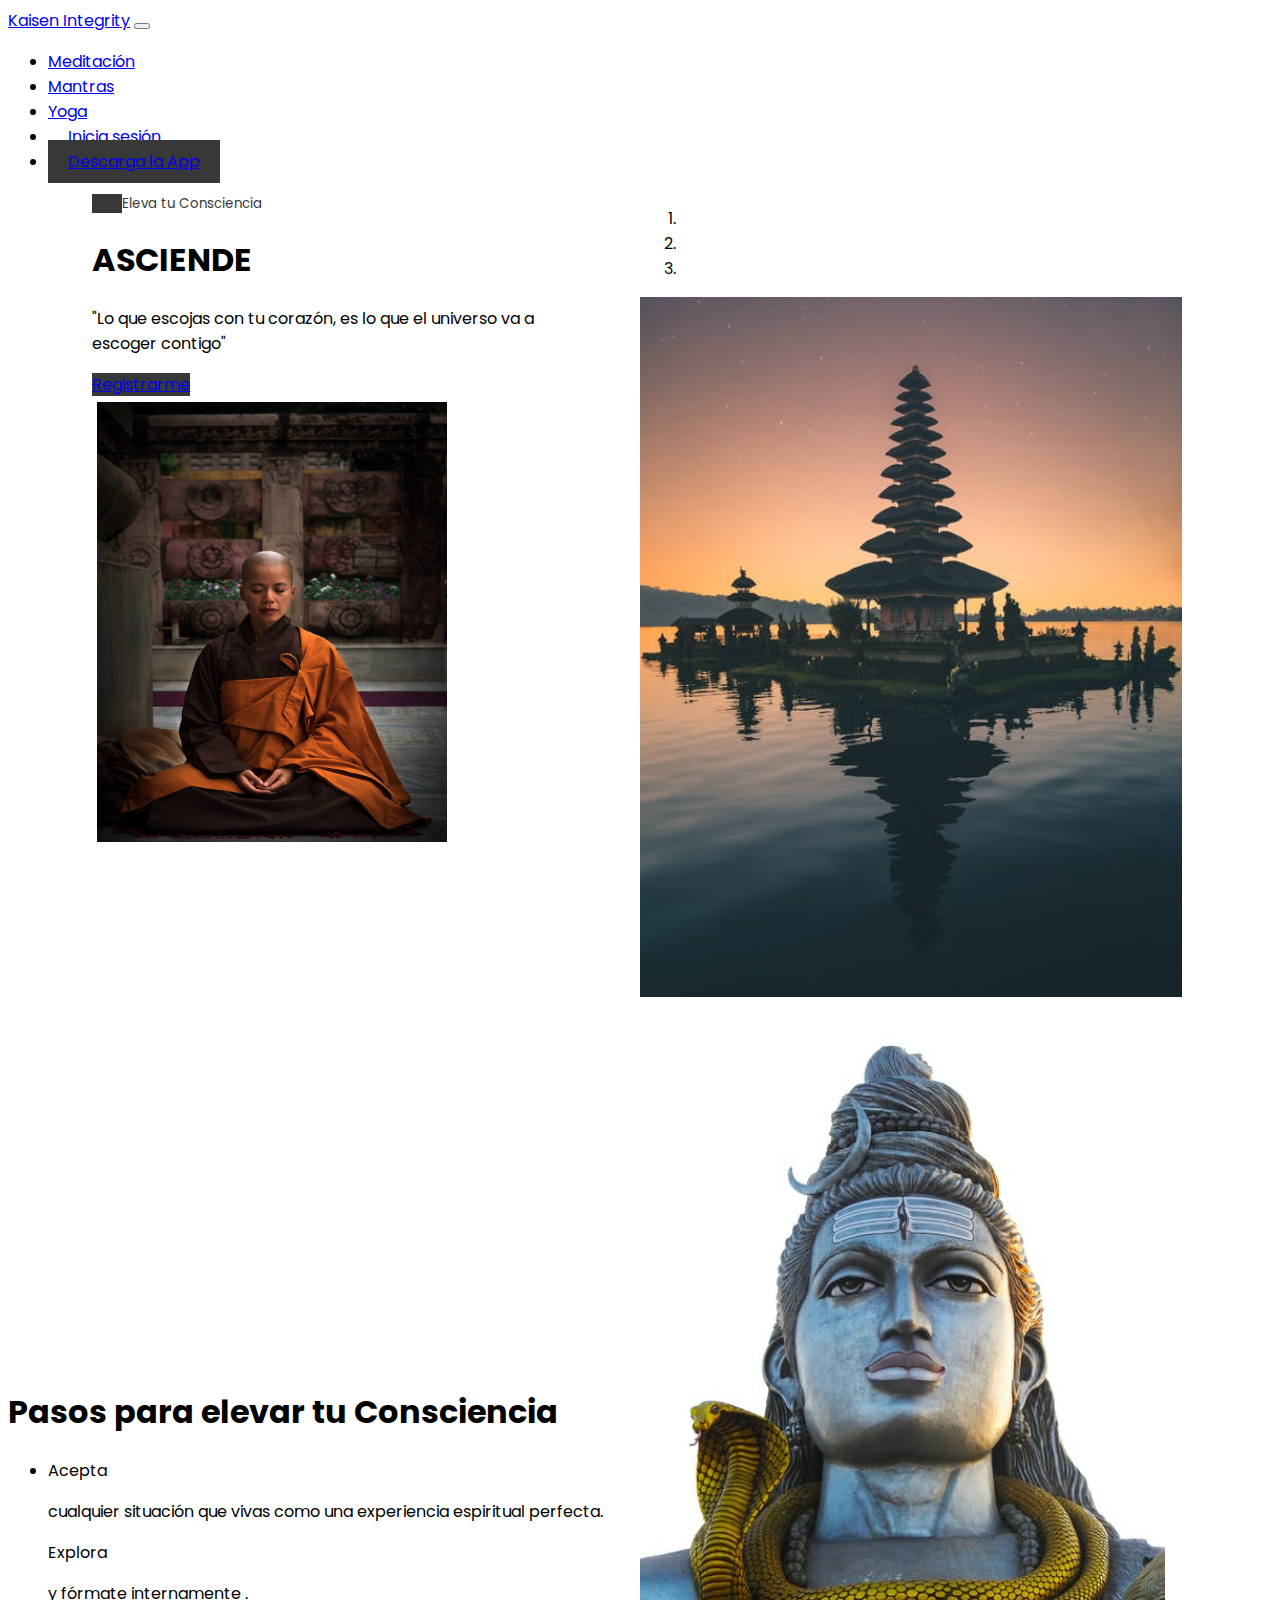
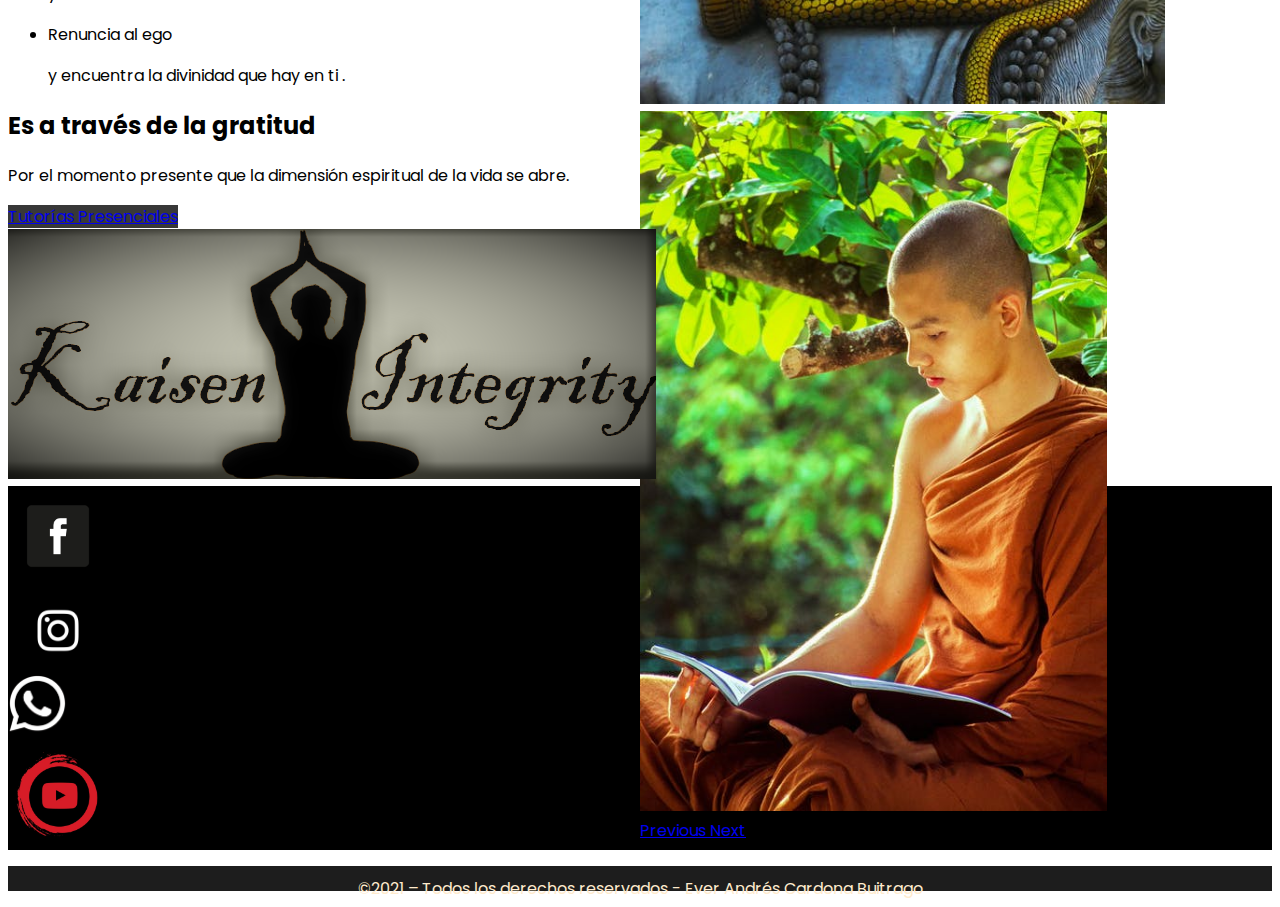
<file: index.html>
<!doctype html>
<html lang="en">

<head>
  <!-- Required meta tags -->
  <meta charset="utf-8">
  <meta name="viewport" content="width=device-width, initial-scale=1">

  <!-- Bootstrap CSS -->
  <link href="https://cdn.jsdelivr.net/npm/bootstrap@5.0.0-beta1/dist/css/bootstrap.min.css" rel="stylesheet"
    integrity="sha384-giJF6kkoqNQ00vy+HMDP7azOuL0xtbfIcaT9wjKHr8RbDVddVHyTfAAsrekwKmP1" crossorigin="anonymous">
  <link rel="preconnect" href="https://fonts.gstatic.com">
  <link href="https://fonts.googleapis.com/css2?family=Poppins:wght@400;700&display=swap" rel="stylesheet">
  <link rel="stylesheet" href="style.css">
  <Link rel="icon" href="imagenes/ki.png">
  <title>Kaisen Integrity</title>
</head>

<body>
  <nav class="navbar navbar-expand-lg navbar-light transparent">
    <div class="container">
      <a class="navbar-brand fw-bold" href="#">Kaisen Integrity</a>
      <button class="navbar-toggler" type="button" data-bs-toggle="collapse" data-bs-target="#navbarSupportedContent"
        aria-controls="navbarSupportedContent" aria-expanded="false" aria-label="Toggle navigation">
        <span class="navbar-toggler-icon"></span>
      </button>
      <div class="collapse navbar-collapse" id="navbarSupportedContent">
        <ul class="navbar-nav ms-auto mb-2 mb-lg-0">
          <li class="nav-item d-flex">
            <a class="nav-link align-self-center text-dark" aria-current="page" href="#">Meditación</a>
          </li>
          <li class="nav-item d-flex">
            <a class="nav-link align-self-center text-dark" href="#">Mantras</a>
          </li>
          <li class="nav-item d-flex">
            <a class="nav-link align-self-center text-dark" href="#">Yoga</a>
          </li>
          <li class="nav-item">
            <a class="btn btn-light" href="login.html" target="_blank">Inicia sesión</a>
          </li>
          <li class="nav-item">
            <a class="btn btn-primary" href="https://play.google.com/store/search?q=meditacion&c=apps&hl=es&gl=US"
              target="_blank">Descarga la App</a>
          </li>
        </ul>
      </div>
    </div>
  </nav>
  <div class="padre">
    <div class="hijo1">
      <section id="hero">
        <div class="row">
          <div class="col-lg-6">
            <div class="content mx-auto">
              <small class="d-block text-primary mb-3"><span class="badge bg-primary me-2"> Hoy </span>
                Eleva tu Consciencia
              </small>
              <h1 class="display-4 fw-bold mb-4"> ASCIENDE </h1>
              <p class="lead mb-4"> "Lo que escojas con tu corazón, es lo que el universo va a escoger contigo" </p>
              <a href="formulario.html" target="_blank" class="btn btn-primary">Registrarme</a>
              <div class="spacing">
                <img src="imagenes/monje.jpeg" alt="Logo" width="350px" height="440px">
              </div>
            </div>
          </div>
        </div>
      </section>
    </div>
    <div class="hijo2 d-block w-100">
      <div id="carouselExampleIndicators" class="carousel slide" data-bs-ride="carousel">
        <ol class="carousel-indicators">
          <li data-bs-target="#carouselExampleIndicators" data-bs-slide-to="0" class="active"></li>
          <li data-bs-target="#carouselExampleIndicators" data-bs-slide-to="1"></li>
          <li data-bs-target="#carouselExampleIndicators" data-bs-slide-to="2"></li>
        </ol>
        <div class="carousel-inner">
          <div class="carousel-item active">
            <img src="imagenes/principal.jpeg" class="d-block w-100" alt="principal" height="700">
          </div>
          <div class="carousel-item">
            <img src="imagenes/buda.jpeg" class="d-block w-100" alt="buda" height="700">
          </div>
          <div class="carousel-item">
            <img src="imagenes/monjes.jpeg" class="d-block w-100" alt="monjes" height="700">
          </div>
        </div>
        <a class="carousel-control-prev" href="#carouselExampleIndicators" role="button" data-bs-slide="prev">
          <span class="carousel-control-prev-icon" aria-hidden="true"></span>
          <span class="visually-hidden">Previous</span>
        </a>
        <a class="carousel-control-next" href="#carouselExampleIndicators" role="button" data-bs-slide="next">
          <span class="carousel-control-next-icon" aria-hidden="true"></span>
          <span class="visually-hidden">Next</span>
        </a>
      </div>
    </div>
  </div>

  <section class="d-flex">
    <div class="container align-self-center">
      <div class="row">
        <div class="col-lg-6">
          <div class="content">
            <iframe width="560" height="420" src="https://www.youtube.com/embed/sg9Xgvg9s6Y" frameborder="0"
              allow="accelerometer; autoplay; clipboard-write; encrypted-media; gyroscope; picture-in-picture"
              allowfullscreen></iframe>
          </div>
        </div>
        <div class="col-lg-6">
          <h1 class="display-4 fw-bold mb-5"> Pasos para elevar tu Consciencia</h1>
          <ul class="list-unstyled">
            <li class="d-flex">
              <div class="ms-3">
                <p class="lead fw-bold"> Acepta </p>
                <p> cualquier situación que vivas como una experiencia espiritual perfecta. </p>
              </div>
            </li>

            <div class="ms-3">
              <p class="lead fw-bold"> Explora </p>
              <p> y fórmate internamente . </p>
            </div>
            </li>
            <li class="d-flex">
              <div class="ms-3">
                <p class="lead fw-bold"> Renuncia al ego </p>
                <p> y encuentra la divinidad que hay en ti . </p>
              </div>
            </li>
          </ul>
        </div>
      </div>
    </div>
  </section>
  <section class="mb-3">
    <div class="container">
      <div class="row">
        <div class="col-lg-6">
          <h2 class="display-4 fw-bold mb-4"> Es a través de la gratitud</h2>
          <p class="lead mb-4">Por el momento presente que la dimensión espiritual
            de la vida se abre.</p>
          <a href="https://goo.gl/maps/4PM3ZZYfktVA7V6u8" target="_blank" class="btn btn-primary">Tutorías
            Presenciales</a>
        </div>
        <div class="col-lg-6">
          <img src="imagenes/Logo.png" alt="Logo">
        </div>
      </div>
    </div>
  </section>
  <div id="footer">
    <div class="container">
      <div class="row">
        <div class="col-md-3">
          <a href="https://www.facebook.com/andres.cardonabuitrago.1/" target=_blank><img src="imagenes/facebook.jpg"
              alt="face" width="100px"></a>
        </div>
        <div class="col-md-3 mt-2">
          <a href="https://www.instagram.com/ea93cb/" target=_blank><img src="imagenes/instagram.jpg" alt="insta"
              width="100px"></a>
        </div>
        <div class="col-md-3 mt-3">
          <a href="https://wa.me/573127947133" target=_blank><img src="imagenes/wapp2.png" alt="wapp" width="60px"></a>
        </div>

        <div class="col-md-3">
          <a href="https://www.youtube.com/?gl=CO" target=_blank><img src="imagenes/youtube.jpg" alt="you"
              width="100px"></a>
        </div>
      </div>
    </div>
  </div>
  </div>
  <div id="pie">
    <div class="container">
      <div class="row">
        <div class="col-md-12">
          <p class="titulo">
            ©2021 – Todos los derechos reservados - Ever Andrés Cardona Buitrago
          </p>
        </div>
      </div>
    </div>
  </div>
  <!-- Optional JavaScript; choose one of the two! -->

  <!-- Option 1: Bootstrap Bundle with Popper -->
  <script src="https://cdn.jsdelivr.net/npm/bootstrap@5.0.0-beta1/dist/js/bootstrap.bundle.min.js"
    integrity="sha384-ygbV9kiqUc6oa4msXn9868pTtWMgiQaeYH7/t7LECLbyPA2x65Kgf80OJFdroafW"
    crossorigin="anonymous"></script>

  <!-- Option 2: Separate Popper and Bootstrap JS -->
  <!--
    <script src="https://cdn.jsdelivr.net/npm/@popperjs/core@2.5.4/dist/umd/popper.min.js" integrity="sha384-q2kxQ16AaE6UbzuKqyBE9/u/KzioAlnx2maXQHiDX9d4/zp8Ok3f+M7DPm+Ib6IU" crossorigin="anonymous"></script>
    <script src="https://cdn.jsdelivr.net/npm/bootstrap@5.0.0-beta1/dist/js/bootstrap.min.js" integrity="sha384-pQQkAEnwaBkjpqZ8RU1fF1AKtTcHJwFl3pblpTlHXybJjHpMYo79HY3hIi4NKxyj" crossorigin="anonymous"></script>
    -->
</body>

</html>
</file>
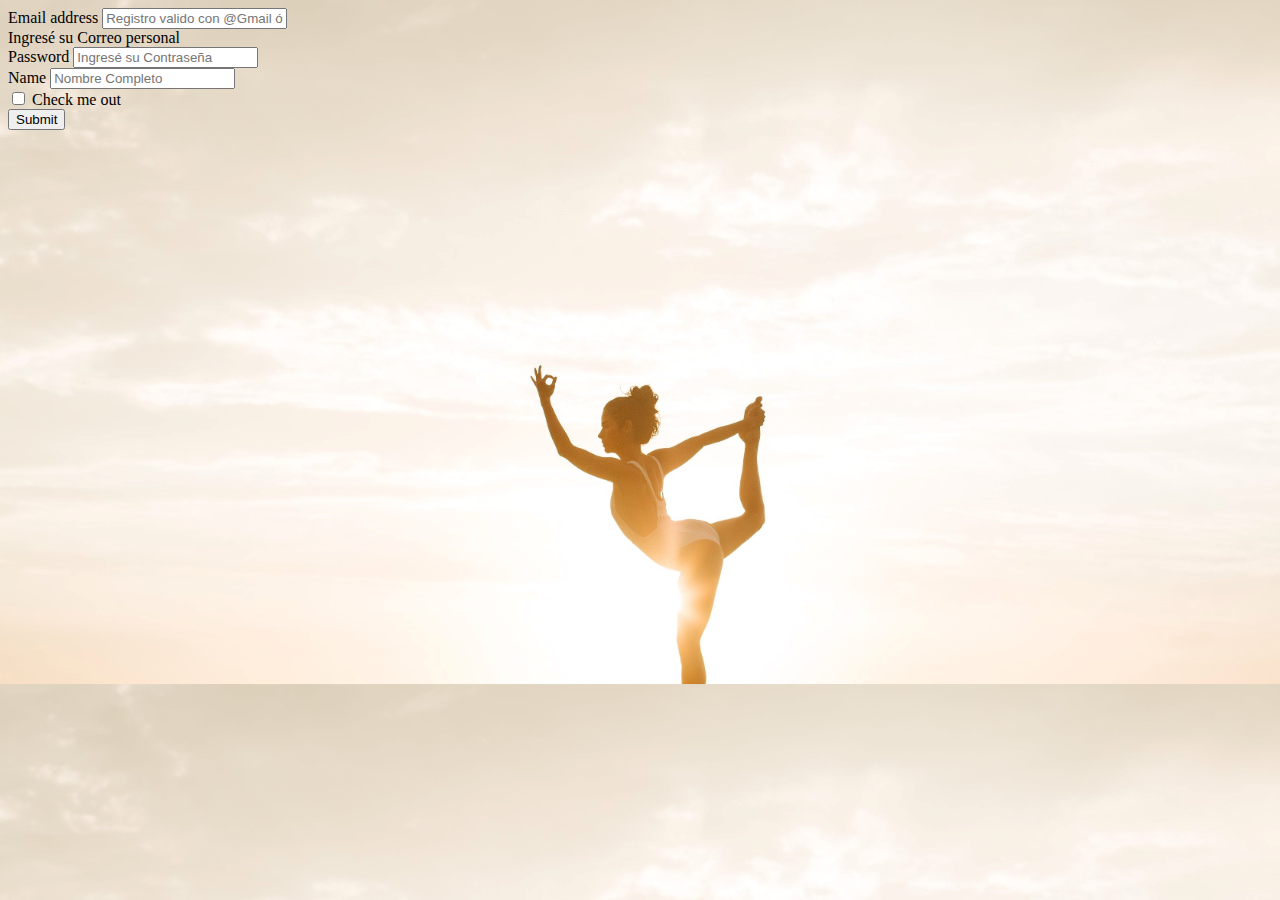
<file: formulario.html>
<!DOCTYPE html>
<html lang="en">

<head>
    <meta charset="UTF-8">
    <meta name="viewport" content="width=device-width, initial-scale=1.0">
    <link href="https://cdn.jsdelivr.net/npm/bootstrap@5.0.0-beta1/dist/css/bootstrap.min.css" rel="stylesheet"
        integrity="sha384-giJF6kkoqNQ00vy+HMDP7azOuL0xtbfIcaT9wjKHr8RbDVddVHyTfAAsrekwKmP1" crossorigin="anonymous">
    <link rel="stylesheet" href="formulario.css">
    <Link rel="icon" href="imagenes/ki.png">
    <title>Registrarme</title>
</head>

<body>
    <form class=" centro container mt-5">
        <div class="mb-3">
            <label for="exampleInputEmail1" class="form-label">Email address</label>
            <input type="email" class="form-control" id="exampleInputEmail1"
                placeholder="Registro valido con @Gmail ó @Hotmail" aria-describedby="emailHelp">
            <div id="emailHelp" class="form-text">Ingresé su Correo personal</div>
        </div>
        <div class="mb-3">
            <label for="exampleInputPassword1" class="form-label">Password</label>
            <input type="password" class="form-control" id="exampleInputPassword1" placeholder="Ingresé su Contraseña">
        </div>
        <div class="mb-3">
            <label for="exampleInputPassword1" class="form-label">Name</label>
            <input type="password" class="form-control" id="exampleInputPassword1" placeholder="Nombre Completo">
        </div>
        <div class="mb-3 form-check">
            <input type="checkbox" class="form-check-input" id="exampleCheck1">
            <label class="form-check-label" for="exampleCheck1">Check me out</label>
        </div>
        <button type="submit" class="btn btn-primary">Submit</button>
    </form>
    <script src="https://cdn.jsdelivr.net/npm/bootstrap@5.0.0-beta1/dist/js/bootstrap.bundle.min.js"
        integrity="sha384-ygbV9kiqUc6oa4msXn9868pTtWMgiQaeYH7/t7LECLbyPA2x65Kgf80OJFdroafW"
        crossorigin="anonymous"></script>
</body>

</html>
</file>
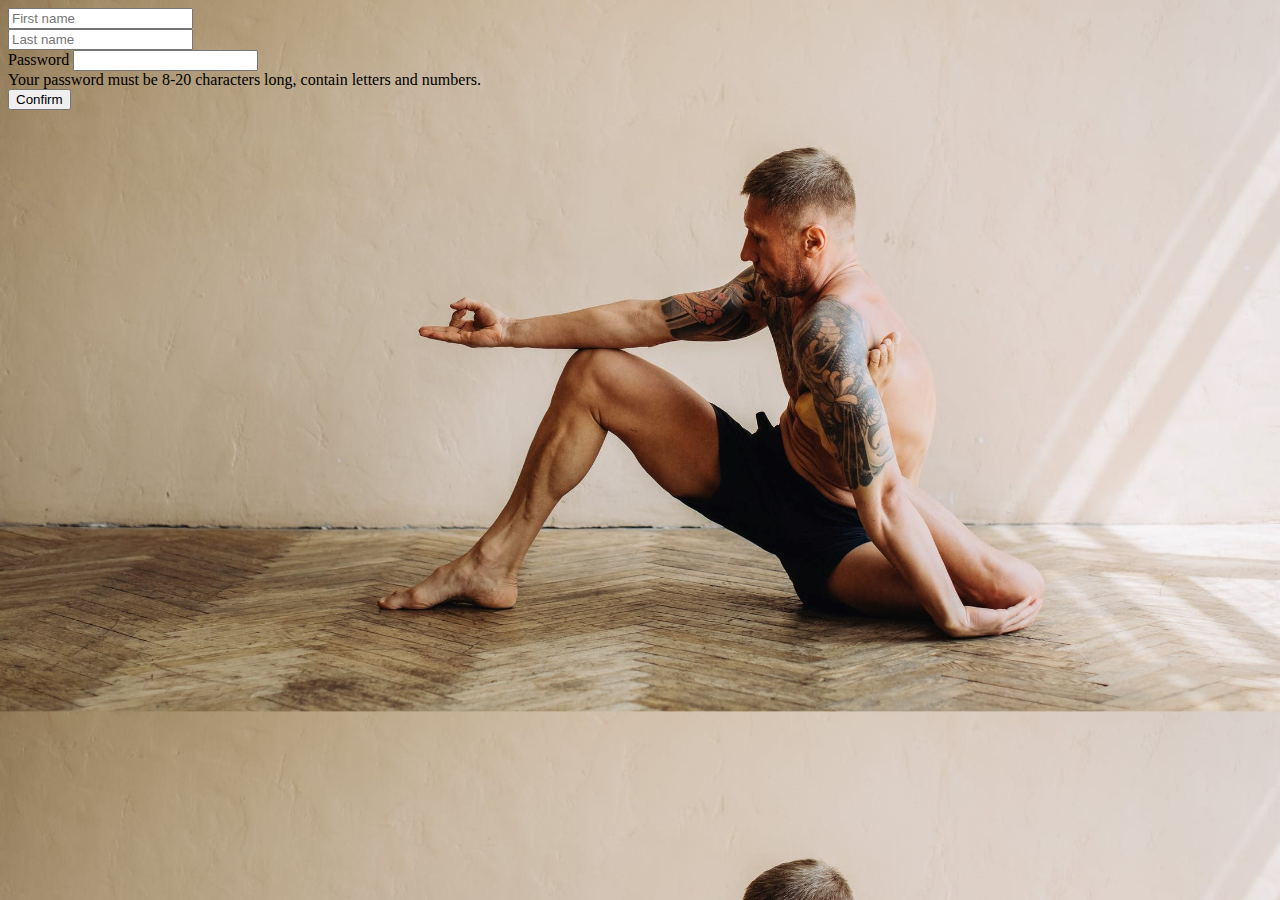
<file: login.html>
<!DOCTYPE html>
<html lang="en">

<head>
    <meta charset="UTF-8">
    <meta name="viewport" content="width=device-width, initial-scale=1.0">
    <link href="https://cdn.jsdelivr.net/npm/bootstrap@5.0.0-beta1/dist/css/bootstrap.min.css" rel="stylesheet"
        integrity="sha384-giJF6kkoqNQ00vy+HMDP7azOuL0xtbfIcaT9wjKHr8RbDVddVHyTfAAsrekwKmP1" crossorigin="anonymous">
    <Link rel="icon" href="imagenes/ki.png">
    <link rel="stylesheet" href="login.css">
    <title>Login</title>
</head>

<body>
    <section class="container mt-5">
        <div class="row">
            <div class="col">
                <input type="text" class="form-control" placeholder="First name" aria-label="First name">
            </div>
            <div class="col">
                <input type="text" class="form-control" placeholder="Last name" aria-label="Last name">
            </div>
        </div>
        <label for="inputPassword5" class="form-label">Password</label>
        <input type="password" id="inputPassword5" class="form-control" aria-describedby="passwordHelpBlock">
        <div id="passwordHelpBlock" class="form-text">
            Your password must be 8-20 characters long, contain letters and numbers.
        </div>
        <button type="submit" class="btn btn-primary">Confirm</button>
        <script src="https://cdn.jsdelivr.net/npm/bootstrap@5.0.0-beta1/dist/js/bootstrap.bundle.min.js"
            integrity="sha384-ygbV9kiqUc6oa4msXn9868pTtWMgiQaeYH7/t7LECLbyPA2x65Kgf80OJFdroafW" crossorigin="anonymous">
            </script>
    </section>
</body>

</html>
</file>
<file: style.css>
:root {
   --primary: rgb(56, 56, 56);
}
body {
    font-family: 'Poppins', sans-serif;
}

.navbar {
    min-height: 90px;
}

.navbar .btn {
    padding: .625rem 1.25rem !important;
}

.btn-primary {
    background-color: var(--primary);
    border-color: var(--primary);
}

.btn-primary:hover {
    background-color: var(--primary);
    border-color: var(--primary);
}

.bg-primary {
    background-color: var(--primary) !important;
}

.text-primary {
    color: var(--primary) !important;
}

.content {
    max-width:500px;
}
.spacing {
    padding: 5px;
}

.imagen {
     justify-content: flex-end;
     align-items: center;
}

.padre{
    display: grid;
    grid-template-columns: repeat(30, 1fr);
    grid-template-rows: repeat( 15, 50px)
}

.hijo1{
    grid-row: 1/15 ;
    grid-column: 3/30;
}

.hijo2{
    grid-row: 1/15 ;
    grid-column: 16/26;  
}

.step {
    position: relative;
    display: flex;
    justify-content: center;
}

.step {
    content: '';
    border-right: 1px solid var(--dark);
    height: 60px;
    position: absolute;
    top: 34px;
    opacity: .2;
}

#footer {
    background: rgb(0, 0, 0);
    width: 100%;
    height: auto;
}

#pie {
    background: rgb(29, 29, 29);
    width: 100%;
    height: auto;
}

.titulo {
    color: blanchedalmond;
    text-align: center;
    position: relative;
    top: 10px;
}
</file>
<file: formulario.css>
body{
    background-color: rgb(66, 66, 66);
    background-image: url(imagenes/luz3.jpeg);
    background-size: cover;
}
</file>
<file: login.css>
body{
    background-color: rgb(66, 66, 66);
    background-image: url(imagenes/yoga2.jpeg);
    background-size: cover;
}
</file>
